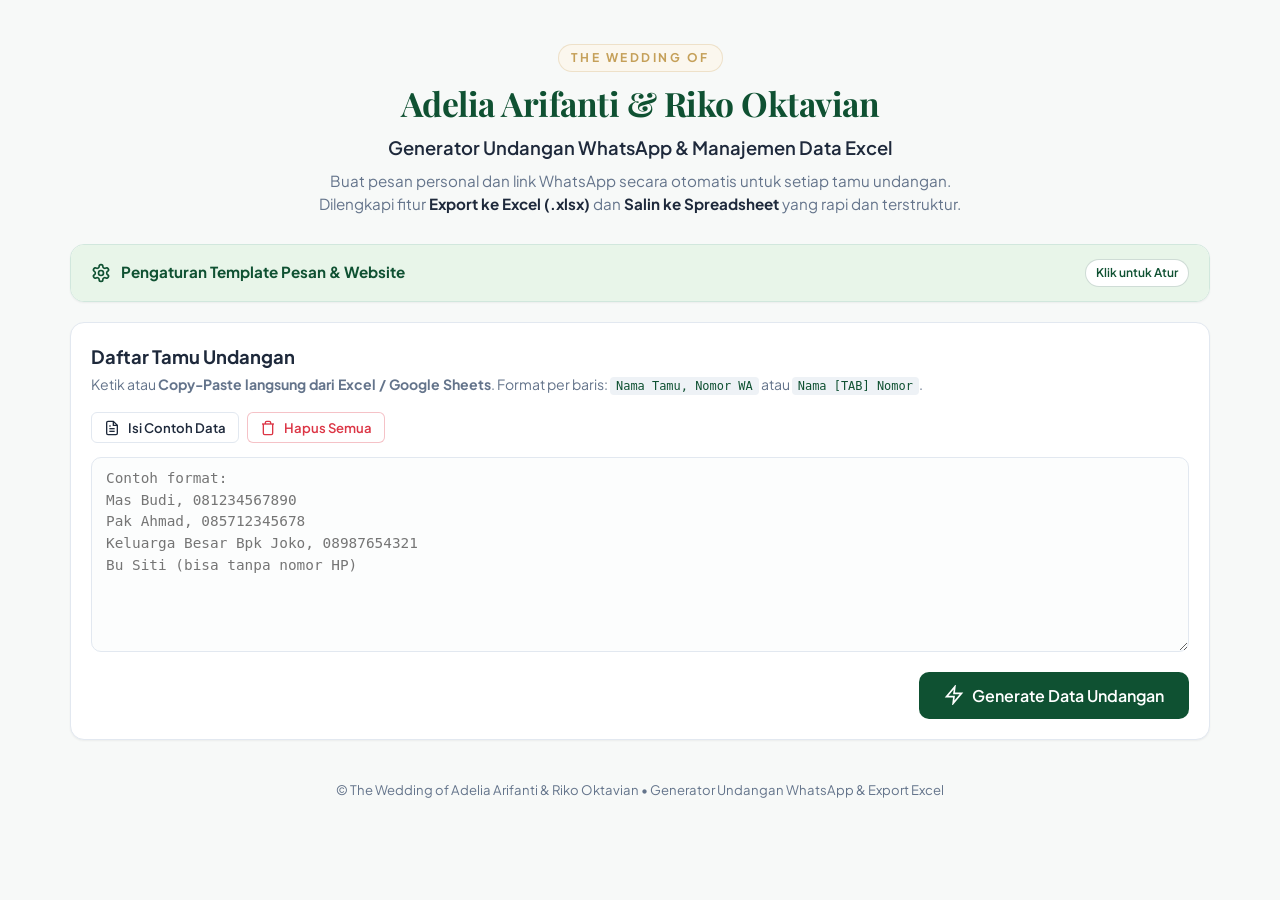
<file: admin/index.html>
<!DOCTYPE html>
<html lang="id">
<head>
  <meta charset="UTF-8">
  <meta name="viewport" content="width=device-width, initial-scale=1.0">
  <title>Generator Undangan WA & Export Excel - Adel & Riko</title>
  <link rel="preconnect" href="https://fonts.googleapis.com">
  <link rel="preconnect" href="https://fonts.gstatic.com" crossorigin>
  <link href="https://fonts.googleapis.com/css2?family=Plus+Jakarta+Sans:wght@400;500;600;700;800&family=Playfair+Display:ital,wght@0,600;0,700;1,600&display=swap" rel="stylesheet">
  <link rel="stylesheet" href="style.css">
</head>
<body>

  <!-- Toast Notification Container -->
  <div id="toastContainer" class="toast-container" aria-live="polite"></div>

  <!-- Main Container -->
  <main class="container">
    
    <!-- Header -->
    <header class="app-header">
      <div class="wedding-badge">The Wedding of</div>
      <h1 class="couple-title">Adelia Arifanti & Riko Oktavian</h1>
      <h2 class="app-subtitle">Generator Undangan WhatsApp &amp; Manajemen Data Excel</h2>
      <p class="app-description">
        Buat pesan personal dan link WhatsApp secara otomatis untuk setiap tamu undangan. Dilengkapi fitur <strong>Export ke Excel (.xlsx)</strong> dan <strong>Salin ke Spreadsheet</strong> yang rapi dan terstruktur.
      </p>
    </header>

    <!-- Template Customizer (Accordion) -->
    <section class="card config-card">
      <details class="config-details" id="configAccordion">
        <summary class="config-summary">
          <span class="summary-left">
            <svg class="icon" viewBox="0 0 24 24" fill="none" stroke="currentColor" stroke-width="2"><path d="M12.22 2h-.44a2 2 0 0 0-2 2v.18a2 2 0 0 1-1 1.73l-.43.25a2 2 0 0 1-2 0l-.15-.08a2 2 0 0 0-2.73.73l-.22.38a2 2 0 0 0 .73 2.73l.15.1a2 2 0 0 1 1 1.72v.51a2 2 0 0 1-1 1.74l-.15.09a2 2 0 0 0-.73 2.73l.22.38a2 2 0 0 0 2.73.73l.15-.08a2 2 0 0 1 2 0l.43.25a2 2 0 0 1 1 1.73V20a2 2 0 0 0 2 2h.44a2 2 0 0 0 2-2v-.18a2 2 0 0 1 1-1.73l.43-.25a2 2 0 0 1 2 0l.15.08a2 2 0 0 0 2.73-.73l.22-.39a2 2 0 0 0-.73-2.73l-.15-.08a2 2 0 0 1-1-1.74v-.5a2 2 0 0 1 1-1.74l.15-.09a2 2 0 0 0 .73-2.73l-.22-.38a2 2 0 0 0-2.73-.73l-.15.08a2 2 0 0 1-2 0l-.43-.25a2 2 0 0 1-1-1.73V4a2 2 0 0 0-2-2z"/><circle cx="12" cy="12" r="3"/></svg>
            <strong>Pengaturan Template Pesan &amp; Website</strong>
          </span>
          <span class="summary-toggle-badge">Klik untuk Atur</span>
        </summary>
        
        <div class="config-body">
          <div class="form-group">
            <label for="websiteUrl">URL Website Undangan:</label>
            <input type="url" id="websiteUrl" class="input-text" value="https://weddingrikoadel.my.id/" placeholder="https://weddingrikoadel.my.id/">
            <small class="helper-text">Parameter <code>?to=Nama+Tamu</code> akan ditambahkan otomatis di belakang URL ini.</small>
          </div>

          <div class="form-group">
            <label for="templateText">Template Pesan WhatsApp:</label>
            <textarea id="templateText" class="input-textarea input-template" rows="8"></textarea>
            <div class="template-variables-tag">
              <span>Gunakan variabel: <code>{tamu}</code> untuk Nama Tamu dan <code>{link}</code> untuk Link Undangan</span>
              <button type="button" id="resetTemplateBtn" class="btn btn-sm btn-ghost">Reset ke Template Asli</button>
            </div>
          </div>
        </div>
      </details>
    </section>

    <!-- Guest Input Section -->
    <section class="card input-card">
      <div class="card-header-row">
        <div>
          <h3 class="card-title">Daftar Tamu Undangan</h3>
          <p class="card-desc">
            Ketik atau <strong>Copy-Paste langsung dari Excel / Google Sheets</strong>. Format per baris: <code>Nama Tamu, Nomor WA</code> atau <code>Nama [TAB] Nomor</code>.
          </p>
        </div>
        <div class="card-header-actions">
          <button type="button" id="sampleDataBtn" class="btn btn-outline btn-sm">
            <svg class="icon-sm" viewBox="0 0 24 24" fill="none" stroke="currentColor" stroke-width="2"><path d="M14 2H6a2 2 0 0 0-2 2v16a2 2 0 0 0 2 2h12a2 2 0 0 0 2-2V8z"/><polyline points="14 2 14 8 20 8"/><line x1="16" y1="13" x2="8" y2="13"/><line x1="16" y1="17" x2="8" y2="17"/><polyline points="10 9 9 9 8 9"/></svg>
            Isi Contoh Data
          </button>
          <button type="button" id="clearBtn" class="btn btn-outline btn-sm btn-danger-outline">
            <svg class="icon-sm" viewBox="0 0 24 24" fill="none" stroke="currentColor" stroke-width="2"><polyline points="3 6 5 6 21 6"/><path d="M19 6v14a2 2 0 0 1-2 2H7a2 2 0 0 1-2-2V6m3 0V4a2 2 0 0 1 2-2h4a2 2 0 0 1 2 2v2"/></svg>
            Hapus Semua
          </button>
        </div>
      </div>

      <div class="textarea-wrapper">
        <textarea
          id="guestList"
          class="input-textarea input-guestlist"
          rows="8"
          placeholder="Contoh format:&#10;Mas Budi, 081234567890&#10;Pak Ahmad, 085712345678&#10;Keluarga Besar Bpk Joko, 08987654321&#10;Bu Siti (bisa tanpa nomor HP)"></textarea>
      </div>

      <div class="input-actions-row">
        <button id="generateBtn" class="btn btn-primary btn-lg">
          <svg class="icon" viewBox="0 0 24 24" fill="none" stroke="currentColor" stroke-width="2"><polygon points="13 2 3 14 12 14 11 22 21 10 12 10 13 2"/></svg>
          Generate Data Undangan
        </button>
      </div>
    </section>

    <!-- Results Section (Stats & Export Tools & Table) -->
    <section id="resultsSection" class="results-section hidden">
      
      <!-- Statistics Row -->
      <div class="stats-grid">
        <div class="stat-card">
          <div class="stat-icon-wrapper stat-total">
            <svg class="icon" viewBox="0 0 24 24" fill="none" stroke="currentColor" stroke-width="2"><path d="M17 21v-2a4 4 0 0 0-4-4H5a4 4 0 0 0-4 4v2"/><circle cx="9" cy="7" r="4"/><path d="M23 21v-2a4 4 0 0 0-3-3.87"/><path d="M16 3.13a4 4 0 0 1 0 7.75"/></svg>
          </div>
          <div>
            <div class="stat-value" id="statTotalGuests">0</div>
            <div class="stat-label">Total Tamu</div>
          </div>
        </div>

        <div class="stat-card">
          <div class="stat-icon-wrapper stat-ready">
            <svg class="icon" viewBox="0 0 24 24" fill="none" stroke="currentColor" stroke-width="2"><path d="M22 16.92v3a2 2 0 0 1-2.18 2 19.79 19.79 0 0 1-8.63-3.07 19.5 19.5 0 0 1-6-6 19.79 19.79 0 0 1-3.07-8.67A2 2 0 0 1 4.11 2h3a2 2 0 0 1 2 1.72 12.84 12.84 0 0 0 .7 2.81 2 2 0 0 1-.45 2.11L8.09 9.91a16 16 0 0 0 6 6l1.27-1.27a2 2 0 0 1 2.11-.45 12.84 12.84 0 0 0 2.81.7A2 2 0 0 1 22 16.92z"/></svg>
          </div>
          <div>
            <div class="stat-value" id="statWithPhone">0</div>
            <div class="stat-label">Siap Kirim WhatsApp</div>
          </div>
        </div>

        <div class="stat-card">
          <div class="stat-icon-wrapper stat-links">
            <svg class="icon" viewBox="0 0 24 24" fill="none" stroke="currentColor" stroke-width="2"><path d="M10 13a5 5 0 0 0 7.54.54l3-3a5 5 0 0 0-7.07-7.07l-1.72 1.71"/><path d="M14 11a5 5 0 0 0-7.54-.54l-3 3a5 5 0 0 0 7.07 7.07l1.71-1.71"/></svg>
          </div>
          <div>
            <div class="stat-value" id="statNoPhone">0</div>
            <div class="stat-label">Hanya Link Undangan</div>
          </div>
        </div>
      </div>

      <!-- Export & Action Toolbar -->
      <div class="card toolbar-card">
        <div class="toolbar-header">
          <div>
            <h3 class="toolbar-title">Ekspor &amp; Manajemen Data</h3>
            <p class="toolbar-desc">Pilih format ekspor ke Excel untuk backup, pelacakan kirim, atau copy-paste langsung.</p>
          </div>
          <div class="export-btn-group">
            <button type="button" id="exportExcelBtn" class="btn btn-excel">
              <svg class="icon-sm" viewBox="0 0 24 24" fill="none" stroke="currentColor" stroke-width="2"><path d="M14 2H6a2 2 0 0 0-2 2v16a2 2 0 0 0 2 2h12a2 2 0 0 0 2-2V8z"/><polyline points="14 2 14 8 20 8"/><path d="M8 13l3 4M11 13l-3 4"/><path d="M15 13v4h2"/></svg>
              <strong>Export ke Excel (.xlsx)</strong>
            </button>
            <button type="button" id="copySpreadsheetBtn" class="btn btn-secondary">
              <svg class="icon-sm" viewBox="0 0 24 24" fill="none" stroke="currentColor" stroke-width="2"><rect x="9" y="9" width="13" height="13" rx="2" ry="2"/><path d="M5 15H4a2 2 0 0 1-2-2V4a2 2 0 0 1 2-2h9a2 2 0 0 1 2 2v1"/></svg>
              Salin Format Excel (TSV)
            </button>
            <button type="button" id="exportCsvBtn" class="btn btn-outline btn-sm">
              Unduh CSV
            </button>
          </div>
        </div>

        <div class="toolbar-filter-row">
          <div class="search-box">
            <svg class="icon-sm search-icon" viewBox="0 0 24 24" fill="none" stroke="currentColor" stroke-width="2"><circle cx="11" cy="11" r="8"/><line x1="21" y1="21" x2="16.65" y2="16.65"/></svg>
            <input type="text" id="searchInput" class="search-input" placeholder="Cari nama tamu atau nomor WhatsApp...">
            <button type="button" id="clearSearchBtn" class="clear-search-btn hidden">&times;</button>
          </div>

          <div class="filter-controls">
            <select id="filterType" class="filter-select">
              <option value="all">Semua Tamu</option>
              <option value="with_phone">Hanya yang ada No. WA</option>
              <option value="no_phone">Hanya tanpa No. WA</option>
            </select>

            <div class="view-toggle">
              <button type="button" id="viewTableBtn" class="toggle-btn active" title="Tampilan Tabel">
                <svg class="icon-sm" viewBox="0 0 24 24" fill="none" stroke="currentColor" stroke-width="2"><rect x="3" y="3" width="18" height="18" rx="2"/><path d="M3 9h18M3 15h18M9 3v18M15 3v18"/></svg>
                Tabel
              </button>
              <button type="button" id="viewCardBtn" class="toggle-btn" title="Tampilan Kartu">
                <svg class="icon-sm" viewBox="0 0 24 24" fill="none" stroke="currentColor" stroke-width="2"><rect x="3" y="3" width="7" height="7"/><rect x="14" y="3" width="7" height="7"/><rect x="14" y="14" width="7" height="7"/><rect x="3" y="14" width="7" height="7"/></svg>
                Kartu
              </button>
            </div>
          </div>
        </div>
      </div>

      <!-- Table View Container -->
      <div id="tableViewContainer" class="card table-card">
        <div class="table-responsive">
          <table class="data-table" id="guestsTable">
            <thead>
              <tr>
                <th style="width: 45px;">#</th>
                <th style="width: 200px;">Nama Tamu</th>
                <th style="width: 140px;">Nomor WA</th>
                <th>Link Undangan Web</th>
                <th style="width: 120px;">Preview Pesan</th>
                <th style="width: 230px;">Aksi WhatsApp</th>
              </tr>
            </thead>
            <tbody id="tableBody">
              <!-- Dynamically rendered -->
            </tbody>
          </table>
        </div>
        <div id="emptyTableMessage" class="empty-state hidden">
          Tidak ada tamu yang cocok dengan pencarian Anda.
        </div>
      </div>

      <!-- Card View Container (Toggleable) -->
      <div id="cardViewContainer" class="card-grid hidden">
        <!-- Dynamically rendered -->
      </div>

    </section>

    <!-- Message Preview Modal -->
    <div id="messageModal" class="modal-backdrop hidden">
      <div class="modal-dialog">
        <div class="modal-header">
          <h4 class="modal-title" id="modalGuestName">Preview Pesan WhatsApp</h4>
          <button type="button" class="modal-close" id="closeModalBtn">&times;</button>
        </div>
        <div class="modal-body">
          <p class="modal-subtitle">Teks pesan yang akan dikirim via WhatsApp:</p>
          <pre id="modalMessageText" class="modal-message-preview"></pre>
        </div>
        <div class="modal-footer">
          <button type="button" class="btn btn-outline" id="copyModalMessageBtn">
            <svg class="icon-sm" viewBox="0 0 24 24" fill="none" stroke="currentColor" stroke-width="2"><rect x="9" y="9" width="13" height="13" rx="2" ry="2"/><path d="M5 15H4a2 2 0 0 1-2-2V4a2 2 0 0 1 2-2h9a2 2 0 0 1 2 2v1"/></svg>
            Salin Teks Pesan
          </button>
          <a href="#" target="_blank" id="modalOpenWaBtn" class="btn btn-primary">
            <svg class="icon-sm" viewBox="0 0 24 24" fill="none" stroke="currentColor" stroke-width="2"><path d="M22 16.92v3a2 2 0 0 1-2.18 2 19.79 19.79 0 0 1-8.63-3.07 19.5 19.5 0 0 1-6-6 19.79 19.79 0 0 1-3.07-8.67A2 2 0 0 1 4.11 2h3a2 2 0 0 1 2 1.72 12.84 12.84 0 0 0 .7 2.81 2 2 0 0 1-.45 2.11L8.09 9.91a16 16 0 0 0 6 6l1.27-1.27a2 2 0 0 1 2.11-.45 12.84 12.84 0 0 0 2.81.7A2 2 0 0 1 22 16.92z"/></svg>
            Buka WhatsApp
          </a>
        </div>
      </div>
    </div>

    <!-- Footer -->
    <footer class="app-footer">
      <p>&copy; The Wedding of Adelia Arifanti &amp; Riko Oktavian &bull; Generator Undangan WhatsApp &amp; Export Excel</p>
    </footer>

  </main>

  <!-- SheetJS Library (Supports both local and CDN fallback) -->
  <script src="xlsx.full.min.js"></script>
  <script>
    if (typeof XLSX === 'undefined') {
      document.write('<script src="https://cdn.jsdelivr.net/npm/xlsx@0.18.5/dist/xlsx.full.min.js"><\/script>');
    }
  </script>
  <script src="generator.js"></script>

</body>
</html>
</file>
<file: admin/style.css>
/* ==========================================================================
   Design System & Theme Variables
   Wedding Theme: Emerald Green, Warm Gold, Sleek Modern Slate
   ========================================================================== */
:root {
  --primary: #0F5132;
  --primary-hover: #0b3d26;
  --primary-light: #E8F5E9;
  --wa-green: #25D366;
  --wa-dark: #075E54;
  --wa-dark-hover: #054c44;
  --excel-green: #107C41;
  --excel-hover: #0c5e31;
  --gold: #C5A059;
  --gold-light: #FBF7EE;
  --danger: #dc3545;
  --danger-light: #FDE8E8;
  
  --bg-page: #F7F9F8;
  --bg-card: #FFFFFF;
  --text-main: #1E293B;
  --text-muted: #64748B;
  --text-subtle: #94A3B8;
  --border-color: #E2E8F0;
  --border-focus: #0F5132;

  --shadow-sm: 0 1px 2px 0 rgba(0, 0, 0, 0.05);
  --shadow-md: 0 4px 6px -1px rgba(0, 0, 0, 0.08), 0 2px 4px -1px rgba(0, 0, 0, 0.04);
  --shadow-lg: 0 10px 15px -3px rgba(0, 0, 0, 0.08), 0 4px 6px -2px rgba(0, 0, 0, 0.03);
  --radius-sm: 6px;
  --radius-md: 10px;
  --radius-lg: 14px;
  --radius-full: 9999px;
  
  --font-sans: 'Plus Jakarta Sans', system-ui, -apple-system, sans-serif;
  --font-serif: 'Playfair Display', Georgia, serif;
}

/* ==========================================================================
   Base & Reset
   ========================================================================== */
*, *::before, *::after {
  box-sizing: border-box;
  margin: 0;
  padding: 0;
}

body {
  font-family: var(--font-sans);
  background-color: var(--bg-page);
  color: var(--text-main);
  line-height: 1.5;
  -webkit-font-smoothing: antialiased;
  padding: 24px 16px 60px;
}

.container {
  max-width: 1140px;
  margin: 0 auto;
}

/* ==========================================================================
   Header & Typography
   ========================================================================== */
.app-header {
  text-align: center;
  padding: 20px 16px 28px;
}

.wedding-badge {
  display: inline-block;
  font-size: 0.75rem;
  letter-spacing: 2.5px;
  text-transform: uppercase;
  color: var(--gold);
  font-weight: 700;
  margin-bottom: 6px;
  padding: 4px 12px;
  background: var(--gold-light);
  border: 1px solid rgba(197, 160, 89, 0.25);
  border-radius: var(--radius-full);
}

.couple-title {
  font-family: var(--font-serif);
  font-size: 2.1rem;
  font-weight: 700;
  color: var(--primary);
  margin-bottom: 6px;
  letter-spacing: -0.5px;
}

.app-subtitle {
  font-size: 1.15rem;
  font-weight: 600;
  color: var(--text-main);
  margin-bottom: 8px;
}

.app-description {
  max-width: 680px;
  margin: 0 auto;
  font-size: 0.95rem;
  color: var(--text-muted);
}

.app-description strong {
  color: var(--text-main);
}

/* ==========================================================================
   Cards & Layout
   ========================================================================== */
.card {
  background: var(--bg-card);
  border: 1px solid var(--border-color);
  border-radius: var(--radius-lg);
  padding: 20px;
  box-shadow: var(--shadow-sm);
  margin-bottom: 20px;
  transition: box-shadow 0.2s ease;
}

.card:hover {
  box-shadow: var(--shadow-md);
}

.card-header-row {
  display: flex;
  justify-content: space-between;
  align-items: flex-start;
  gap: 16px;
  flex-wrap: wrap;
  margin-bottom: 14px;
}

.card-title {
  font-size: 1.15rem;
  font-weight: 700;
  color: var(--text-main);
  margin-bottom: 4px;
}

.card-desc {
  font-size: 0.88rem;
  color: var(--text-muted);
}

.card-desc code {
  background: #EEF2F6;
  padding: 2px 6px;
  border-radius: 4px;
  font-family: monospace;
  font-size: 0.85em;
  color: #0F5132;
}

.card-header-actions {
  display: flex;
  gap: 8px;
  flex-wrap: wrap;
}

/* ==========================================================================
   Accordion / Config Section
   ========================================================================== */
.config-card {
  padding: 0;
  overflow: hidden;
  border-color: #D1E7DD;
}

.config-summary {
  display: flex;
  justify-content: space-between;
  align-items: center;
  padding: 14px 20px;
  cursor: pointer;
  background: var(--primary-light);
  user-select: none;
  font-size: 0.95rem;
  color: var(--primary);
  font-weight: 600;
  list-style: none;
}

.config-summary::-webkit-details-marker {
  display: none;
}

.summary-left {
  display: flex;
  align-items: center;
  gap: 10px;
}

.summary-toggle-badge {
  font-size: 0.75rem;
  font-weight: 600;
  background: white;
  color: var(--primary);
  padding: 4px 10px;
  border-radius: var(--radius-full);
  border: 1px solid rgba(15, 81, 50, 0.2);
}

.config-body {
  padding: 20px;
  border-top: 1px solid #D1E7DD;
  background: white;
}

.form-group {
  margin-bottom: 16px;
}

.form-group:last-child {
  margin-bottom: 0;
}

.form-group label {
  display: block;
  font-size: 0.88rem;
  font-weight: 600;
  color: var(--text-main);
  margin-bottom: 6px;
}

.helper-text {
  display: block;
  font-size: 0.8rem;
  color: var(--text-muted);
  margin-top: 4px;
}

.template-variables-tag {
  display: flex;
  justify-content: space-between;
  align-items: center;
  flex-wrap: wrap;
  gap: 10px;
  margin-top: 8px;
  font-size: 0.82rem;
  color: var(--text-muted);
}

.template-variables-tag code {
  background: #E2E8F0;
  padding: 2px 6px;
  border-radius: 4px;
  font-weight: 700;
  color: var(--primary);
}

/* ==========================================================================
   Form Inputs & Buttons
   ========================================================================== */
.input-text,
.input-textarea {
  width: 100%;
  border: 1px solid var(--border-color);
  border-radius: var(--radius-md);
  padding: 10px 14px;
  font-family: var(--font-sans);
  font-size: 0.92rem;
  color: var(--text-main);
  background: #FCFDFD;
  transition: all 0.2s ease;
  line-height: 1.5;
}

.input-text:focus,
.input-textarea:focus {
  outline: none;
  border-color: var(--primary);
  box-shadow: 0 0 0 3px rgba(15, 81, 50, 0.12);
  background: #FFFFFF;
}

.input-guestlist {
  font-family: ui-monospace, SFMono-Regular, Menlo, Monaco, Consolas, monospace;
  font-size: 0.9rem;
  resize: vertical;
  min-height: 160px;
}

.input-template {
  font-family: ui-monospace, SFMono-Regular, Menlo, Monaco, Consolas, monospace;
  font-size: 0.88rem;
  resize: vertical;
}

.input-actions-row {
  margin-top: 14px;
  display: flex;
  justify-content: flex-end;
}

/* Buttons */
.btn {
  display: inline-flex;
  align-items: center;
  justify-content: center;
  gap: 8px;
  padding: 10px 18px;
  font-family: var(--font-sans);
  font-size: 0.9rem;
  font-weight: 600;
  border-radius: var(--radius-md);
  border: 1px solid transparent;
  cursor: pointer;
  transition: all 0.18s ease;
  text-decoration: none;
  white-space: nowrap;
}

.btn-primary {
  background: var(--primary);
  color: white;
}

.btn-primary:hover {
  background: var(--primary-hover);
  transform: translateY(-1px);
  box-shadow: var(--shadow-md);
}

.btn-excel {
  background: var(--excel-green);
  color: white;
  border-color: var(--excel-green);
}

.btn-excel:hover {
  background: var(--excel-hover);
  border-color: var(--excel-hover);
  transform: translateY(-1px);
  box-shadow: var(--shadow-md);
}

.btn-secondary {
  background: #334155;
  color: white;
}

.btn-secondary:hover {
  background: #1E293B;
  transform: translateY(-1px);
  box-shadow: var(--shadow-md);
}

.btn-wa {
  background: var(--wa-dark);
  color: white;
  padding: 6px 12px;
  font-size: 0.82rem;
  border-radius: var(--radius-sm);
}

.btn-wa:hover {
  background: var(--wa-dark-hover);
}

.btn-outline {
  background: white;
  border-color: var(--border-color);
  color: var(--text-main);
}

.btn-outline:hover {
  background: #F8FAFC;
  border-color: #CBD5E1;
}

.btn-primary-outline {
  background: white;
  border-color: var(--primary);
  color: var(--primary);
}

.btn-primary-outline:hover {
  background: var(--primary-light);
  border-color: var(--primary-hover);
  color: var(--primary-hover);
}

.btn-danger-outline {
  color: var(--danger);
  border-color: rgba(220, 53, 69, 0.3);
}

.btn-danger-outline:hover {
  background: var(--danger-light);
  border-color: var(--danger);
}

.btn-ghost {
  background: transparent;
  color: var(--primary);
  border-color: transparent;
  padding: 4px 8px;
  text-decoration: underline;
  font-size: 0.8rem;
}

.btn-ghost:hover {
  color: var(--primary-hover);
}

.btn-sm {
  padding: 6px 12px;
  font-size: 0.82rem;
  border-radius: var(--radius-sm);
}

.btn-lg {
  padding: 12px 24px;
  font-size: 1rem;
  border-radius: var(--radius-md);
}

/* ==========================================================================
   Statistics Grid
   ========================================================================== */
.stats-grid {
  display: grid;
  grid-template-columns: repeat(auto-fit, minmax(240px, 1fr));
  gap: 16px;
  margin-bottom: 20px;
}

.stat-card {
  background: white;
  border: 1px solid var(--border-color);
  border-radius: var(--radius-lg);
  padding: 16px 20px;
  display: flex;
  align-items: center;
  gap: 16px;
  box-shadow: var(--shadow-sm);
}

.stat-icon-wrapper {
  width: 48px;
  height: 48px;
  border-radius: 12px;
  display: flex;
  align-items: center;
  justify-content: center;
  flex-shrink: 0;
}

.stat-total {
  background: #EEF2FF;
  color: #4F46E5;
}

.stat-ready {
  background: #E8F5E9;
  color: var(--wa-dark);
}

.stat-links {
  background: #FEF3C7;
  color: #B45309;
}

.stat-value {
  font-size: 1.65rem;
  font-weight: 800;
  line-height: 1.1;
  color: var(--text-main);
}

.stat-label {
  font-size: 0.82rem;
  color: var(--text-muted);
  font-weight: 500;
}

/* ==========================================================================
   Toolbar & Filter Controls
   ========================================================================== */
.toolbar-card {
  padding: 18px 20px;
}

.toolbar-header {
  display: flex;
  justify-content: space-between;
  align-items: center;
  gap: 16px;
  flex-wrap: wrap;
  padding-bottom: 16px;
  border-bottom: 1px solid var(--border-color);
  margin-bottom: 16px;
}

.toolbar-title {
  font-size: 1.05rem;
  font-weight: 700;
}

.toolbar-desc {
  font-size: 0.85rem;
  color: var(--text-muted);
}

.export-btn-group {
  display: flex;
  align-items: center;
  gap: 8px;
  flex-wrap: wrap;
}

.toolbar-filter-row {
  display: flex;
  justify-content: space-between;
  align-items: center;
  gap: 14px;
  flex-wrap: wrap;
}

.search-box {
  position: relative;
  flex: 1;
  min-width: 260px;
}

.search-icon {
  position: absolute;
  left: 12px;
  top: 50%;
  transform: translateY(-50%);
  color: var(--text-subtle);
  pointer-events: none;
}

.search-input {
  width: 100%;
  padding: 9px 34px 9px 36px;
  border: 1px solid var(--border-color);
  border-radius: var(--radius-md);
  font-size: 0.88rem;
  font-family: var(--font-sans);
  background: #FAFAFA;
}

.search-input:focus {
  outline: none;
  border-color: var(--primary);
  background: white;
}

.clear-search-btn {
  position: absolute;
  right: 10px;
  top: 50%;
  transform: translateY(-50%);
  border: none;
  background: transparent;
  font-size: 1.2rem;
  color: var(--text-subtle);
  cursor: pointer;
  line-height: 1;
}

.filter-controls {
  display: flex;
  align-items: center;
  gap: 10px;
}

.filter-select {
  padding: 9px 12px;
  border: 1px solid var(--border-color);
  border-radius: var(--radius-md);
  font-size: 0.85rem;
  font-family: var(--font-sans);
  background: white;
  color: var(--text-main);
  cursor: pointer;
}

.filter-select:focus {
  outline: none;
  border-color: var(--primary);
}

.view-toggle {
  display: flex;
  border: 1px solid var(--border-color);
  border-radius: var(--radius-md);
  overflow: hidden;
}

.toggle-btn {
  display: inline-flex;
  align-items: center;
  gap: 6px;
  padding: 7px 12px;
  background: white;
  border: none;
  font-size: 0.82rem;
  font-weight: 600;
  color: var(--text-muted);
  cursor: pointer;
  transition: all 0.15s ease;
}

.toggle-btn.active {
  background: var(--primary);
  color: white;
}

/* ==========================================================================
   Data Table (Structured View)
   ========================================================================== */
.table-card {
  padding: 0;
  overflow: hidden;
}

.table-responsive {
  width: 100%;
  overflow-x: auto;
  -webkit-overflow-scrolling: touch;
}

.data-table {
  width: 100%;
  border-collapse: collapse;
  text-align: left;
  font-size: 0.88rem;
}

.data-table thead {
  background: #F1F5F9;
  border-bottom: 2px solid var(--border-color);
}

.data-table th {
  padding: 12px 14px;
  font-size: 0.78rem;
  font-weight: 700;
  text-transform: uppercase;
  letter-spacing: 0.5px;
  color: #475569;
  white-space: nowrap;
}

.data-table td {
  padding: 12px 14px;
  border-bottom: 1px solid var(--border-color);
  vertical-align: middle;
}

.data-table tbody tr:hover {
  background: #F8FAFC;
}

.data-table tbody tr:last-child td {
  border-bottom: none;
}

.guest-name-cell {
  display: flex;
  align-items: center;
  gap: 10px;
}

.guest-avatar {
  width: 32px;
  height: 32px;
  border-radius: 50%;
  background: #E0E7FF;
  color: #3730A3;
  font-weight: 700;
  font-size: 0.8rem;
  display: flex;
  align-items: center;
  justify-content: center;
  flex-shrink: 0;
}

.guest-name-text {
  font-weight: 600;
  color: var(--text-main);
}

.phone-badge {
  display: inline-block;
  padding: 3px 8px;
  border-radius: var(--radius-full);
  font-size: 0.8rem;
  font-weight: 600;
  background: #E8F5E9;
  color: var(--wa-dark);
}

.phone-empty {
  color: var(--text-subtle);
  font-size: 0.8rem;
  font-style: italic;
}

.link-cell-wrapper {
  display: flex;
  align-items: center;
  gap: 6px;
  max-width: 340px;
}

.link-text {
  color: var(--primary);
  text-decoration: none;
  font-size: 0.82rem;
  white-space: nowrap;
  overflow: hidden;
  text-overflow: ellipsis;
  max-width: 280px;
  display: inline-block;
}

.link-text:hover {
  text-decoration: underline;
}

.btn-icon-copy {
  border: 1px solid var(--border-color);
  background: white;
  border-radius: var(--radius-sm);
  padding: 4px 6px;
  cursor: pointer;
  color: var(--text-muted);
  display: inline-flex;
  align-items: center;
  justify-content: center;
  flex-shrink: 0;
  transition: all 0.15s ease;
}

.btn-icon-copy:hover {
  color: var(--primary);
  border-color: var(--primary);
  background: var(--primary-light);
}

.action-buttons-group {
  display: flex;
  align-items: center;
  gap: 6px;
  flex-wrap: wrap;
}

/* ==========================================================================
   Card View (Alternative Display)
   ========================================================================== */
.card-grid {
  display: grid;
  grid-template-columns: repeat(auto-fill, minmax(320px, 1fr));
  gap: 16px;
  margin-top: 10px;
}

.guest-card {
  background: white;
  border: 1px solid var(--border-color);
  border-radius: var(--radius-md);
  padding: 16px;
  box-shadow: var(--shadow-sm);
  display: flex;
  flex-direction: column;
  gap: 12px;
  transition: transform 0.15s ease, box-shadow 0.15s ease;
}

.guest-card:hover {
  transform: translateY(-2px);
  box-shadow: var(--shadow-md);
}

.guest-card-header {
  display: flex;
  align-items: center;
  gap: 10px;
  border-bottom: 1px solid var(--border-color);
  padding-bottom: 10px;
}

.guest-card-title {
  font-size: 1rem;
  font-weight: 700;
  color: var(--text-main);
  flex: 1;
}

.guest-card-body {
  display: flex;
  flex-direction: column;
  gap: 8px;
  font-size: 0.85rem;
}

.guest-card-row {
  display: flex;
  flex-direction: column;
  gap: 2px;
}

.guest-card-label {
  font-size: 0.72rem;
  text-transform: uppercase;
  letter-spacing: 0.5px;
  color: var(--text-muted);
  font-weight: 600;
}

.guest-card-footer {
  display: flex;
  gap: 8px;
  margin-top: auto;
  padding-top: 10px;
  border-top: 1px solid var(--border-color);
  flex-wrap: wrap;
}

/* Empty State */
.empty-state {
  padding: 40px 20px;
  text-align: center;
  color: var(--text-muted);
  font-size: 0.95rem;
}

/* ==========================================================================
   Modal Dialog
   ========================================================================== */
.modal-backdrop {
  position: fixed;
  top: 0;
  left: 0;
  right: 0;
  bottom: 0;
  background: rgba(15, 23, 42, 0.6);
  backdrop-filter: blur(4px);
  display: flex;
  align-items: center;
  justify-content: center;
  padding: 16px;
  z-index: 999;
  animation: fadeIn 0.2s ease;
}

.modal-dialog {
  background: white;
  border-radius: var(--radius-lg);
  max-width: 540px;
  width: 100%;
  max-height: 90vh;
  display: flex;
  flex-direction: column;
  box-shadow: var(--shadow-lg);
  overflow: hidden;
  animation: slideUp 0.25s ease;
}

.modal-header {
  display: flex;
  justify-content: space-between;
  align-items: center;
  padding: 16px 20px;
  border-bottom: 1px solid var(--border-color);
  background: #F8FAFC;
}

.modal-title {
  font-size: 1.05rem;
  font-weight: 700;
  color: var(--text-main);
}

.modal-close {
  background: transparent;
  border: none;
  font-size: 1.5rem;
  color: var(--text-muted);
  cursor: pointer;
  line-height: 1;
}

.modal-body {
  padding: 20px;
  overflow-y: auto;
}

.modal-subtitle {
  font-size: 0.85rem;
  color: var(--text-muted);
  margin-bottom: 10px;
}

.modal-message-preview {
  background: #F8FAFC;
  border: 1px solid var(--border-color);
  border-radius: var(--radius-md);
  padding: 14px;
  font-family: inherit;
  font-size: 0.86rem;
  line-height: 1.6;
  white-space: pre-wrap;
  word-break: break-word;
  color: #1E293B;
  max-height: 320px;
  overflow-y: auto;
}

.modal-footer {
  padding: 14px 20px;
  border-top: 1px solid var(--border-color);
  display: flex;
  justify-content: flex-end;
  gap: 10px;
  background: #F8FAFC;
}

/* ==========================================================================
   Toast Notification
   ========================================================================== */
.toast-container {
  position: fixed;
  bottom: 24px;
  right: 24px;
  display: flex;
  flex-direction: column;
  gap: 10px;
  z-index: 1000;
  pointer-events: none;
}

.toast {
  pointer-events: auto;
  display: flex;
  align-items: center;
  gap: 12px;
  background: #1E293B;
  color: white;
  padding: 12px 18px;
  border-radius: var(--radius-md);
  box-shadow: var(--shadow-lg);
  font-size: 0.88rem;
  font-weight: 500;
  min-width: 280px;
  max-width: 420px;
  animation: toastIn 0.25s cubic-bezier(0.16, 1, 0.3, 1) forwards;
  border-left: 4px solid var(--wa-green);
}

.toast.toast-excel {
  border-left-color: var(--excel-green);
}

.toast.toast-error {
  border-left-color: var(--danger);
}

/* Icons */
.icon {
  width: 20px;
  height: 20px;
  display: inline-block;
  vertical-align: middle;
}

.icon-sm {
  width: 16px;
  height: 16px;
  display: inline-block;
  vertical-align: middle;
}

.hidden {
  display: none !important;
}

.app-footer {
  text-align: center;
  margin-top: 40px;
  font-size: 0.82rem;
  color: var(--text-muted);
}

/* Animations */
@keyframes fadeIn {
  from { opacity: 0; }
  to { opacity: 1; }
}

@keyframes slideUp {
  from { opacity: 0; transform: translateY(12px); }
  to { opacity: 1; transform: translateY(0); }
}

@keyframes toastIn {
  from { opacity: 0; transform: translateY(10px); }
  to { opacity: 1; transform: translateY(0); }
}

/* Responsive */
@media (max-width: 768px) {
  body {
    padding: 16px 12px 40px;
  }

  .couple-title {
    font-size: 1.6rem;
  }

  .toolbar-header {
    flex-direction: column;
    align-items: stretch;
  }

  .export-btn-group {
    flex-direction: column;
    align-items: stretch;
  }

  .export-btn-group .btn {
    width: 100%;
  }

  .toolbar-filter-row {
    flex-direction: column;
    align-items: stretch;
  }

  .filter-controls {
    justify-content: space-between;
  }

  .toast-container {
    left: 16px;
    right: 16px;
    bottom: 16px;
  }

  .toast {
    min-width: 0;
    max-width: 100%;
  }
}
</file>
